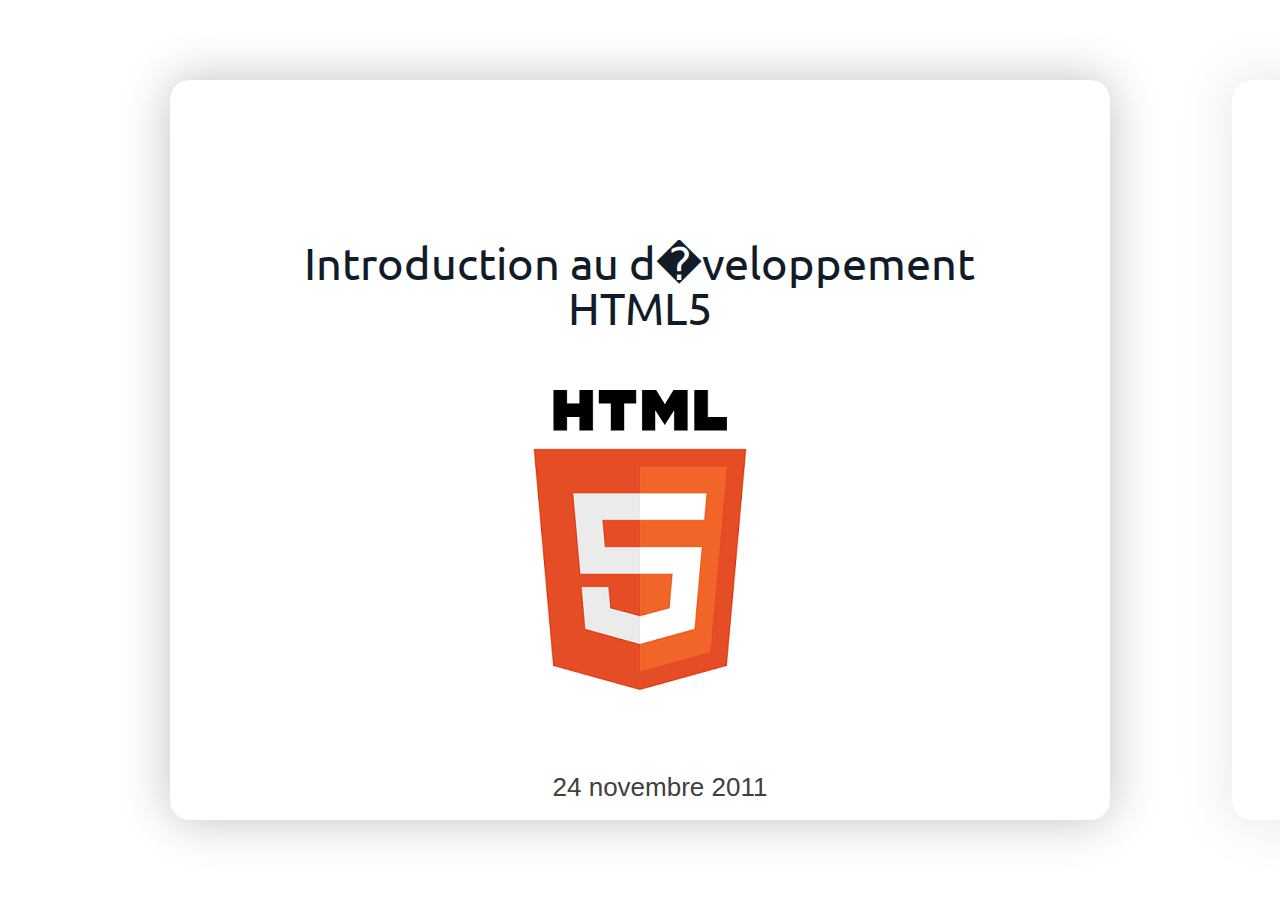
<file: Slides/HTML5/index.html>
<!doctype html>
<html>
<head>
<title>Introduction to jQuery Mobile - Mark Dalgleish</title>
<link rel="stylesheet" type="text/css" href="media/css/presentation.css" />
<link rel="stylesheet" type="text/css" href="media/css/prettify.css" />
<link  href="http://fonts.googleapis.com/css?family=Ubuntu:300,300italic,regular,italic,500,500italic,bold,bolditalic" rel="stylesheet" type="text/css">
<script src="media/js/jquery-1.7.1.min.js" type="text/javascript"></script>
<script src="media/js/fathom.min.js"></script>
<script src="media/js/prettify.js"></script>
<script>
$(document).ready(function(){
	$('pre').addClass('prettyprint').attr('tabIndex', 0);
	prettyPrint();
	
	var fathom = $('#presentation').fathom({
		onActivateSlide: function() {
			var $slide = $(this);
			$slide.find('pre:first').focus();
		}
	});
});
</script>
</head>
<body>

<div id="presentation">
	<div class="slide">
		<h1 id="prelogo">Introduction au d�veloppement HTML5</h1>
		<h1 id="logo2">HTML5</h1>
		<div class="footer">
			24 novembre 2011
		</div>
	</div>
	
	<div class="slide">
		<h1>Environements de d�veloppements ?</h1>
		<ul>
			<li>Question d�licate !
			<ul>
				<li>D�bat �ternel ( ex : Vim vs Emacs )</li>
				<li>Pr�f�rences ( IDE lourd, l�ger, � )</li>
				<li>Contexte ( le frontend attaque quelle technologie ?)</li>
			</ul>
			</li>
		</ul>
	</div>
	
	<div class="slide">
		<h1>Environements de d�veloppements</h1>
		<ul>
			<li>Visual Studio 2010</li>
			<li>Aptana (Eclipse)</li>
			<li>NetBeans</li>

			<li class="another">TextMate</li>
			<li>Komodo</li>

			<li class="another">Notepad++</li>
			<li>etc �</li>
		</ul>
	</div>
	
	<div class="slide">
		<h1 id="prelogo">Introduction �</h1>
		<h1 id="logo">jQuery Mobile</h1>
		
	</div>
	
	<div class="slide">
		<h1>Qu'est-ce que jQuery Mobile ?</h1>
		<ul>
			<li>Framework Mobile utilisant jQuery (bien �videmment...).</li>
			<li>Cross-browser, cross-platform.</li>
			<li>Cr�ation d'application web qui ressemble au maximum � du natif.</li>
			<li>Markup driven, peu de code requis.</li>			
		</ul>
	</div>
	
	<div class="slide">
		<h1>Platformes cibles</h1>
		<ul>
			<li>iOS, Android, Windows Mobile</li>
			<li>Blackberry, Symbian, webOS</li>
			<li>Firefox Mobile (Fennec), Opera Mobile / Mini</li>
			<li>Meego, bada, Maemo...</li>
			<li>Phonegap!</li>
		</ul>
	</div>
	
	<div class="slide">
		<h1>Elements de page basiques</h1>
		<ul>
			<li>Les �l�ments sont d�clar�s avec des DIVs qui ont des attributes 'data-role'.</li>
			<li>Au moins un �l�ment 'data-role="page"'.</li>
			<li>Dans la page, au moins un �l�ment 'data-role="content"'.</li>
			<li>Les classes CSS sont ajout�es automatiquement.</li>
			<li>Les formulaires et les listes sont automatiquement am�lior�s.</li>
		</ul>
	</div>	
	
	<div class="slide">
		<h1>Page basique</h1>
		<pre>
&lt;!doctype html&gt; 
&lt;html&gt; 
  &lt;head&gt; 
  &lt;title&gt;Page Title&lt;/title&gt; 
  &lt;link rel="stylesheet" href="jquery.mobile.css" /&gt;
  &lt;script src="jquery.js"&gt;&lt;/script&gt;
  &lt;script src="jquery.mobile.js"&gt;&lt;/script&gt;
&lt;/head&gt; 
&lt;body&gt; 

&lt;div data-role="page"&gt;

  &lt;div data-role="header"&gt;
    &lt;h1&gt;Page Title&lt;/h1&gt;
  &lt;/div&gt;

  &lt;div data-role="content"&gt;  
    &lt;p&gt;Page content goes here.&lt;/p&gt;    
  &lt;/div&gt;

  &lt;div data-role="footer"&gt;
    &lt;h4&gt;Page Footer&lt;/h4&gt;
  &lt;/div&gt;
&lt;/div&gt;

&lt;/body&gt;
&lt;/html&gt;
		</pre>
	</div>
	
	<div class="slide">
		<div class="phone">
			<iframe src="jqm/basicpage.html"></iframe>
		</div>
	</div>
	
	<div class="slide">
		<h1>Pages virtuelles</h1>
		<pre>
&lt;div data-role="page" id="page1"&gt;
  &lt;div data-role="header"&gt;
    &lt;h1&gt;Page 1&lt;/h1&gt;
  &lt;/div&gt;
  &lt;div data-role="content"&gt;
    &lt;a href="#page2" data-role="button"&gt;Go to Page 2&lt;/a&gt;
  &lt;/div&gt;
&lt;/div&gt;

&lt;div data-role="page" id="page2"&gt;
  &lt;div data-role="header"&gt;
    &lt;h1&gt;Page 2&lt;/h1&gt;
  &lt;/div&gt;
  &lt;div data-role="content"&gt;
    &lt;a href="#page1" data-role="button"&gt;Go to Page 1&lt;/a&gt;  
  &lt;/div&gt;
&lt;/div&gt;
		</pre>
	</div>
	
	<div class="slide">
		<div class="phone">
			<iframe src="jqm/virtualpages.html"></iframe>
		</div>
	</div>
	
	<div class="slide">
		<h1>Pages diff�rentes charg�es en AJAX</h1>
		<pre>
&lt;div data-role="page"&gt;
  &lt;div data-role="header"&gt;
    &lt;h1&gt;Page 1&lt;/h1&gt;
  &lt;/div&gt;
  &lt;div data-role="content"&gt;
    &lt;a href="page2.html" data-role="button"&gt;Go to Page 2&lt;/a&gt;
  &lt;/div&gt;
&lt;/div&gt;
		</pre>
	</div>
	
	<div class="slide">
		<div class="phone">
			<iframe src="jqm/page1.html"></iframe>
		</div>
	</div>

	<div class="slide">
		<h1>Chargement AJAX</h1>
		<ul>
			<li>Chaque page doit respecter le standard jQuery Mobile.</li>
			<li>Les pages sont inject�es dans le DOM si AJAX est support�, sinon un chargement classique se produit.</li>
			<li>Si le chargement de la page �chouse, l'utilisateur recoit un "joli" message d'erreur.</li>
			<li>Quand on fait un lien vers une page non-mobile sur le m�me domaine, il faut utiliser <strong>rel="external"</strong>.</li>
			<li>Les liens vers d'autres domaines sont automatiquement d�tect�s, g�n�rant un chargement classique.</li>
		</ul>
	</div>
	
	<div class="slide">
		<h1>Formulaire</h1>
		<ul>
			<li>Les balises classiques des formulaires sont automatiquement am�lior�s pour une utilisation mobile.</li>
			<li>Tous les contr�les se d�gradent en leur �quivalent natifs.</li>			
		</ul>
	</div>
	
	<div class="slide">
		<div class="phone">
			<iframe src="jqm/formelements.html"></iframe>
		</div>
	</div>
	
	<div class="slide">
		<h1>Formulaire</h1>
		<pre>
&lt;div data-role="fieldcontain"&gt; 
  &lt;label for="textbox"&gt;Textbox:&lt;/label&gt; 
  &lt;input type="text" name="textbox" id="textbox" value=""  /&gt; 
&lt;/div&gt;

&lt;div data-role="fieldcontain"&gt; 
  &lt;label for="textarea"&gt;Textarea:&lt;/label&gt; 
  &lt;textarea name="textarea" id="textarea" value=""&gt;&lt;/textarea&gt;
&lt;/div&gt;

&lt;div data-role="fieldcontain"&gt; 
  &lt;label for="search"&gt;Search:&lt;/label&gt; 
  &lt;input type="search" name="search" id="search" value=""  /&gt; 
&lt;/div&gt;

&lt;div data-role="fieldcontain"&gt; 
  &lt;label for="slider"&gt;Slider:&lt;/label&gt; 
  &lt;select name="slider" id="slider" data-role="slider"&gt; 
    &lt;option value="0"&gt;Off&lt;/option&gt;
    &lt;option value="1"&gt;On&lt;/option&gt;
  &lt;/select&gt;
&lt;/div&gt;

&lt;div data-role="fieldcontain"&gt; 
  &lt;label for="range"&gt;Range:&lt;/label&gt;
  &lt;input type="range" name="range" value="0" min="0" max="10" /&gt; 
&lt;/div&gt;

&lt;div data-role="fieldcontain"&gt; 
  &lt;fieldset data-role="controlgroup"&gt; 
    &lt;legend&gt;Checklist:&lt;/legend&gt;
    &lt;input type="checkbox" name="checkbox1" id="checkbox1" /&gt; 
    &lt;label for="checkbox1"&gt;HTML&lt;/label&gt; 

    &lt;input type="checkbox" name="checkbox2" id="checkbox2" /&gt; 
    &lt;label for="checkbox2"&gt;CSS&lt;/label&gt; 

    &lt;input type="checkbox" name="checkbox3" id="checkbox3" /&gt; 
    &lt;label for="checkbox3"&gt;JavaScript&lt;/label&gt;
  &lt;/fieldset&gt;
&lt;/div&gt;

&lt;div data-role="fieldcontain"&gt; 
  &lt;fieldset data-role="controlgroup" data-type="horizontal"&gt; 
    &lt;legend&gt;Horizontal Checklist:&lt;/legend&gt;
    &lt;input type="checkbox" name="checkbox4" id="checkbox4" /&gt; 
    &lt;label for="checkbox4"&gt;Tea&lt;/label&gt;

    &lt;input type="checkbox" name="checkbox5" id="checkbox5" /&gt; 
    &lt;label for="checkbox5"&gt;Coffee&lt;/label&gt;
  &lt;/fieldset&gt; 
&lt;/div&gt;

&lt;div data-role="fieldcontain"&gt; 
  &lt;fieldset data-role="controlgroup"&gt;
    &lt;legend&gt;Radio Buttons:&lt;/legend&gt;
      &lt;input type="radio" name="radio1" id="radio1a" value="a" /&gt; 
      &lt;label for="radio1a"&gt;HTML5&lt;/label&gt;

      &lt;input type="radio" name="radio1" id="radio1b" value="b" /&gt; 
      &lt;label for="radio1b"&gt;Flash&lt;/label&gt;

      &lt;input type="radio" name="radio1" id="radio1c" value="c" /&gt; 
      &lt;label for="radio1c"&gt;Silverlight&lt;/label&gt;
  &lt;/fieldset&gt;
&lt;/div&gt;

&lt;div data-role="fieldcontain"&gt; 
  &lt;fieldset data-role="controlgroup" data-type="horizontal"&gt;
    &lt;legend&gt;Horizontal Radio Buttons:&lt;/legend&gt;
      &lt;input type="radio" name="radio2" id="radio2a" value="a" /&gt; 
      &lt;label for="radio2a"&gt;Tea&lt;/label&gt;

      &lt;input type="radio" name="radio2" id="radio2b" value="b" /&gt; 
      &lt;label for="radio2b"&gt;Coffee&lt;/label&gt;
  &lt;/fieldset&gt;
&lt;/div&gt;

&lt;div data-role="fieldcontain"&gt;
  &lt;label for="select1" class="select"&gt;Standard Select:&lt;/label&gt;
  &lt;select name="select1" id="select1"&gt;
    &lt;option value="1"&gt;HTML5&lt;/option&gt;
    &lt;option value="2"&gt;Flash&lt;/option&gt;
    &lt;option value="3"&gt;Silverlight&lt;/option&gt;
  &lt;/select&gt;
&lt;/div&gt;

&lt;div data-role="fieldcontain"&gt;
  &lt;label for="select2" class="select"&gt;Custom Select:&lt;/label&gt;
  &lt;select name="select2" id="select2" data-native-menu="false"&gt;
    &lt;option value="1"&gt;HTML5&lt;/option&gt;
    &lt;option value="2"&gt;Flash&lt;/option&gt;
    &lt;option value="3"&gt;Silverlight&lt;/option&gt;
  &lt;/select&gt;
&lt;/div&gt;

&lt;button name="button" name="button"&gt;Button&lt;/button&gt;
&lt;button type="submit" name="submit"&gt;Submit&lt;/button&gt;
		</pre>
	</div>
	
	<div class="slide">
		<div class="phone">
			<iframe src="jqm/lists.html"></iframe>
		</div>
	</div>
	
	<div class="slide">
		<h1>Listes</h1>
		<pre>
&lt;h4&gt;Basic List View&lt;/h4&gt;

&lt;ul data-role="listview" data-inset="true"&gt;
  &lt;li&gt;HTML&lt;/li&gt;
  &lt;li&gt;JavaScript&lt;/li&gt;
  &lt;li&gt;CSS&lt;/li&gt;
&lt;/ul&gt;

&lt;h4&gt;Linked List View&lt;/h4&gt;

&lt;ul data-role="listview" data-inset="true"&gt;
  &lt;li&gt;&lt;a href="target.html"&gt;HTML&lt;/a&gt;&lt;/li&gt;
  &lt;li&gt;&lt;a href="target.html"&gt;JavaScript&lt;/a&gt;&lt;/li&gt;
  &lt;li&gt;&lt;a href="target.html"&gt;CSS&lt;/a&gt;&lt;/li&gt;
&lt;/ul&gt;

&lt;h4&gt;Ordered List View&lt;/h4&gt;

&lt;ol data-role="listview" data-inset="true"&gt;
  &lt;li&gt;&lt;a href="target.html"&gt;HTML&lt;/a&gt;&lt;/li&gt;
  &lt;li&gt;&lt;a href="target.html"&gt;JavaScript&lt;/a&gt;&lt;/li&gt;
  &lt;li&gt;&lt;a href="target.html"&gt;CSS&lt;/a&gt;&lt;/li&gt;
&lt;/ol&gt;

&lt;h4&gt;Nested List View&lt;/h4&gt;

&lt;ul data-role="listview" data-inset="true"&gt;
  &lt;li&gt;
    iOS
    &lt;ul data-role="listview" data-inset="true"&gt;
      &lt;li&gt;&lt;a href="target.html"&gt;v2.2.1&lt;/a&gt;&lt;/li&gt;
      &lt;li&gt;&lt;a href="target.html"&gt;v3.1.3, v3.2&lt;/a&gt;&lt;/li&gt;
      &lt;li&gt;&lt;a href="target.html"&gt;v4.0&lt;/a&gt;&lt;/li&gt;
    &lt;/ul&gt;
  &lt;/li&gt;
  &lt;li&gt;
    Android
    &lt;ul data-role="listview" data-inset="true"&gt;
      &lt;li&gt;&lt;a href="target.html"&gt;v1.5, v1.6&lt;/a&gt;&lt;/li&gt;
      &lt;li&gt;&lt;a href="target.html"&gt;v2.1&lt;/a&gt;&lt;/li&gt;
      &lt;li&gt;&lt;a href="target.html"&gt;v2.2&lt;/a&gt;&lt;/li&gt;
    &lt;/ul&gt;
  &lt;/li&gt;
  &lt;li&gt;
    Windows Mobile
    &lt;ul data-role="listview" data-inset="true"&gt;
      &lt;li&gt;&lt;a href="target.html"&gt;v6.1&lt;/a&gt;&lt;/li&gt;
      &lt;li&gt;&lt;a href="target.html"&gt;v6.5.1&lt;/a&gt;&lt;/li&gt;
      &lt;li&gt;&lt;a href="target.html"&gt;v7.0&lt;/a&gt;&lt;/li&gt;
    &lt;/ul&gt;
  &lt;/li&gt;
&lt;/ul&gt;

&lt;h4&gt;Searchable List View&lt;/h4&gt;

&lt;ul data-role="listview" data-inset="true" data-filter="true"&gt;
  &lt;li&gt;&lt;a href="target.html"&gt;HTML&lt;/a&gt;&lt;/li&gt;
  &lt;li&gt;&lt;a href="target.html"&gt;JavaScript&lt;/a&gt;&lt;/li&gt;
  &lt;li&gt;&lt;a href="target.html"&gt;CSS&lt;/a&gt;&lt;/li&gt;
&lt;/ul&gt;

&lt;h4&gt;Split Button List View&lt;/h4&gt;

&lt;ul data-role="listview" data-inset="true"&gt;
  &lt;li&gt;
    &lt;a href="target.html"&gt;HTML&lt;/a&gt;
    &lt;a href="options.html" data-icon="gear"&gt;Options&lt;/a&gt;
  &lt;/li&gt;
  &lt;li&gt;
    &lt;a href="target.html"&gt;JavaScript&lt;/a&gt;
    &lt;a href="options.html" data-icon="gear"&gt;Options&lt;/a&gt;
  &lt;/li&gt;
  &lt;li&gt;
    &lt;a href="target.html"&gt;CSS&lt;/a&gt;
    &lt;a href="options.html" data-icon="gear"&gt;Options&lt;/a&gt;
  &lt;/li&gt;
&lt;/ul&gt;

&lt;h4&gt;Thumbnail List View&lt;/h4&gt;

&lt;ul data-role="listview"&gt;
  &lt;li&gt;
    &lt;a href="target.html"&gt;
      &lt;img src="thumbnail1.jpg" /&gt;
      &lt;h3&gt;Miles Davis&lt;/h3&gt;
      &lt;p&gt;Kind of Blue&lt;p&gt;
    &lt;/a&gt;
  &lt;/li&gt;
  &lt;li&gt;
    &lt;a href="target.html"&gt;
      &lt;img src="thumbnail2.jpg" /&gt;
      &lt;h3&gt;Cannonball Adderley&lt;/h3&gt;
      &lt;p&gt;Somethin' Else&lt;/p&gt;
    &lt;/a&gt;
  &lt;/li&gt;
  &lt;li&gt;
    &lt;a href="target.html"&gt;
      &lt;img src="thumbnail3.jpg" /&gt;
      &lt;h3&gt;Charles Mingus&lt;/h3&gt;
      &lt;p&gt;The Black Saint and the Sinner Lady&lt;/p&gt;
    &lt;/a&gt;
  &lt;/li&gt;
&lt;/ul&gt;
		</pre>
	</div>
	
	<div class="slide">
		<h1>Euh, jQuery ? Mais ou est le javascript ?</h1>
		<ul>
			<li>Ne vous inqui�tez pas, je n'ai pas oubli� !</li>
		</ul>
	</div>
	
	<div class="slide">
		<h1>Nouveaux �venements !</h1>
		<ul>
			<li>User events: tap, taphold, swipe, swipeleft, swiperight, orientationchange, scrollstart, scrollstop.</li>
			<li>Page events: pagebeforeshow, pagebeforehide, pageshow, pagehide.</li>
			<li><strong>$(document).ready()?:</strong> pagebeforecreate, pagecreate.</li>
		</ul>
	</div>
	
	<div class="slide">
		<h1>Nouvelles fonctions!</h1>
		<ul>
			<li>$.mobile.changePage(options)</li>			
			<li>$.fn.jqmData(), $.fn.jqmRemoveData(), and $.fn.jqmHasData()</li>
			<li>$.mobile.showPageLoadingMsg()</li>
			<li>$.mobile.silentScroll(y)</li>
			<li>$.mobile.path.isSameDomain</li>
			<li>...</li>
		</ul>
	</div>
	
	<div class="slide">
		<h1>Et maintenant ?</h1>
		<ul>
			<li>Je n'ai pas tout couvert, donc...</li>
			<li>Aller lire la documentation de l'API sur <a href="http://jquerymobile.com" target="_blank">jquerymobile.com</a>.</li>
			<li>Tester :)</li>
		</ul>
	</div>
	
	<div class="slide">
		<div class="phone">
			<iframe src="http://jquerymobile.com/demos/1.0/"></iframe>
		</div>
	</div>
	
	<div class="slide">
		<h1>C'est quand qu'on joue ?</h1>
		<iframe style="width:645px; height:485px;left:30%;" src="http://www.megidish.net/alphageeks6/luigi/" ></iframe>
		
		
	</div>
	
	<div class="slide">
		<h1>HTML5</h1>
		<img src="./media/images/Image1.png" width="800" height="600"/>
	</div>
	
	<div class="slide">
		<h1>HTML5</h1>
		<img src="./media/images/Image2.png" width="800" height="600"/>
	</div>
	
	<div class="slide">
		<h1>Focus sur le jeu mobile</h1>
		<ul>
			<li>la balise audio est mal support�e</li>
			<li>canvas est lent</li>
			<li>HTML/CSS "est accel�r�"</li>
			<li>Il faut utiliser les �venements Touch et pas Click</li>
			<li>Le moteur JS est plus lent, attention aux gros calcul math�matique</li>
		</ul>
	</div>
	
	<div class="slide">
		<h1>Comment dessiner pour le jeu ?</h1>
		<ul>
			<li>SVG</li>
			<li>Balises HTML</li>
			<li>Canvas</li>
		</ul>
	</div>
	
	<div class="slide">
		<h1>SVG</h1>
		<ul>
			<li>Pour dessiner en vectoriel</li>
			<li>l'arbre des objets est conserv� en m�moire</li>
			<li>Acces au SVG via le DOM</li>
			<li>CSS applicable</li>
		</ul>
	</div>
	
	<div class="slide">
		<h1>Exemple SVG</h1>
		<pre style="height:300px">
&lt;svg width=&quot;400&quot; height=&quot;200&quot; xmlns=&quot;http://www.w3.org/2000/svg&quot;&gt;
    &lt;rect fill=&quot;red&quot; x=&quot;20&quot; y=&quot;20&quot; width=&quot;100&quot; height=&quot;75&quot; /&gt;
    &lt;rect fill=&quot;blue&quot; x=&quot;50&quot; y=&quot;50&quot; width=&quot;100&quot; height=&quot;75&quot; /&gt;
&lt;/svg&gt; 

		</pre>
		<svg width="400" height="200" xmlns="http://www.w3.org/2000/svg">
    <rect fill="red" x="20" y="20" width="100" height="75" />
    <rect fill="blue" x="50" y="50" width="100" height="75" />
</svg> 

	</div>
	
	<div class="slide">
		<h1>Balises HTML</h1>
		<ul>
			<li>Balises classiques</li>
			<li>Haut niveau, peut r�duire les cycles de d�veloppements</li>
			<li>Peut dans certains sc�narios, �tre plus performant que le canvas (mobile et iOs)</li>			
		</ul>
	</div>
	
	<div class="slide">
		<h1>Canvas</h1>
		<ul>
			<li>Dessin dans un bitmap</li>
			<li>API Javascript</li>
			<li>Primitives de dessin</li>
			<li>Rectangles, lignes, courbes, �</li>
			<li>Juste du dessin, la gestion des objets est � notre charge</li>
			<li>Contenu non visible dans le DOM</li>
		</ul>
	</div>
	
	<div class="slide">
		<h1>Exemple canvas</h1>
		<pre style="height:300px">
&lt;canvas id=&quot;myCanvas&quot; width=&quot;200&quot; height=&quot;200&quot;&gt;
  Votre navigateur ne supporte pas l��l�ment canvas, d�sol�.
&lt;/canvas&gt;

&lt;script type=&quot;text/javascript&quot;&gt;
  var example = document.getElementById(&quot;myCanvas&quot;); 
  var context = example.getContext(&quot;2d&quot;); 
  context.fillStyle = &quot;rgb(255,0,0)&quot;; 
  context.fillRect(30, 30, 50, 50); 
&lt;/script&gt;
		</pre>
<canvas id="myCanvas" width="200" height="200">
  Votre navigateur ne supporte pas l��l�ment canvas, d�sol�.
</canvas>

<script type="text/javascript">
  var example = document.getElementById("myCanvas"); 
  var context = example.getContext("2d"); 
  context.fillStyle = "rgb(255,0,0)"; 
  context.fillRect(30, 30, 50, 50); 
</script>
	</div>
	
	
	<div class="slide">
		<h1>Framework de jeux mobile ?</h1>
		<ul>
			<li>Akihabara : <a href="http://www.kesiev.com/akihabara/">http://www.kesiev.com/akihabara/</a>
				<ul>
					<li>bas� sur le canvas</li>
					<li>OpenSource (MIT)</li>
					<li>des exemples et support des plateformes mobiles</li>
				</ul>
			</li>
		</ul>
	</div>
	
		<div class="slide">
		<h1>Framework de jeux mobile ?</h1>
		<ul>
			<li>Impact : <a href="http://impactjs.com/">http://impactjs.com/</a>
				<ul>
					<li>bas� sur le canvas</li>
					<li>99$</li>
					<li>Editeur de niveaux</li>
					<li>Box2D inclus</li>
					<li>support des plateformes mobiles</li>					
				</ul>
			</li>
		</ul>
	</div>
	
	<div class="slide">
		<h1>Du code !</h1>
		<ul>
			<li>Un exemple simple : PONG</li>
		</ul>
	</div>
	
	<div class="slide">
		<h1>Humm c'est tout ?</h1>
		<ul>
			<li>requestAnimationFrame</li>
			<li>webGL</li>
			<li>etc ... </li>
			<li>Vous �tes juste limit� par votre imagination...</li>
			<li>... et les performances disponibles.</li>
		</ul>
	</div>
	
</div>
</body>
</html>
</file>
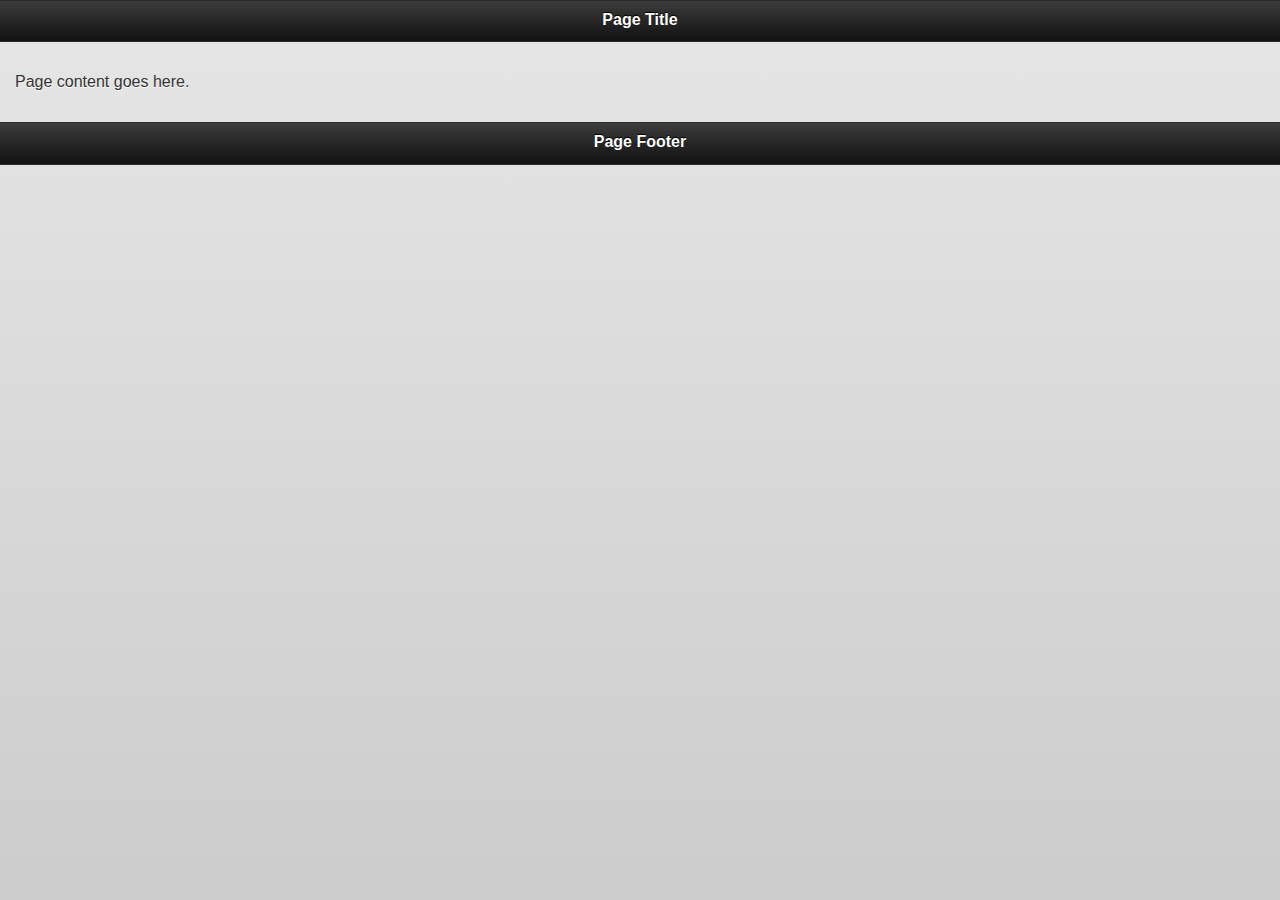
<file: Slides/HTML5/jqm/basicpage.html>
<!doctype html> 
<html> 
	<head> 
	<title>Page Title</title> 
	<link rel="stylesheet" href="media/jquery.mobile-1.0.css" />
	<script type="text/javascript" src="../media/js/jquery-1.7.1.min.js"></script>
	<script type="text/javascript" src="media/jquery.mobile-1.0.min.js"></script>
</head> 
<body> 

<div data-role="page" data-theme="b">

	<div data-role="header">
		<h1>Page Title</h1>
	</div>

	<div data-role="content">	
		<p>Page content goes here.</p>		
	</div>

	<div data-role="footer">
		<h4>Page Footer</h4>
	</div>
</div>

</body>
</html>
</file>
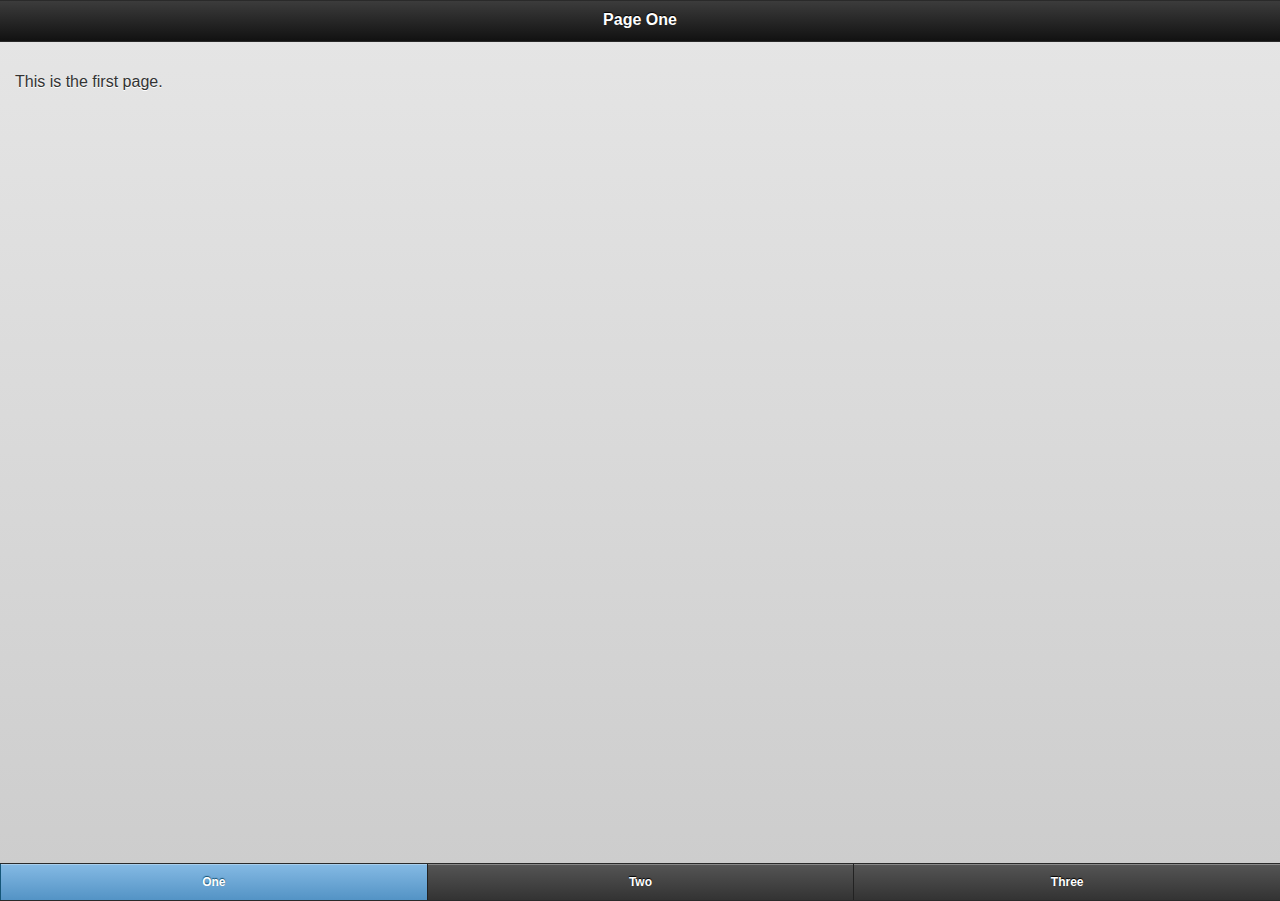
<file: Slides/HTML5/jqm/footer1.html>
<!doctype html> 
<html> 
	<head> 
	<title>Page Title</title> 
	<link rel="stylesheet" href="media/jquery.mobile-1.0.css" />
	<script type="text/javascript" src="../media/js/jquery-1.7.1.min.js"></script>
	<script type="text/javascript" src="media/jquery.mobile-1.0.min.js"></script>
</head> 
<body> 

<div data-role="page" data-theme="b">

	<div data-role="header">
		<h1>Page One</h1>
	</div>

	<div data-role="content">	
		<p>This is the first page.</p>		
	</div>

	<div data-role="footer" data-id="awesomefooter" data-position="fixed">
		<div data-role="navbar">
			<ul>
				<li><a href="footer1.html" class="ui-btn-active">One</a></li>
				<li><a href="footer2.html">Two</a></li>
				<li><a href="footer3.html">Three</a></li>
			</ul>
		</div>
	</div>
</div>

</body>
</html>
</file>
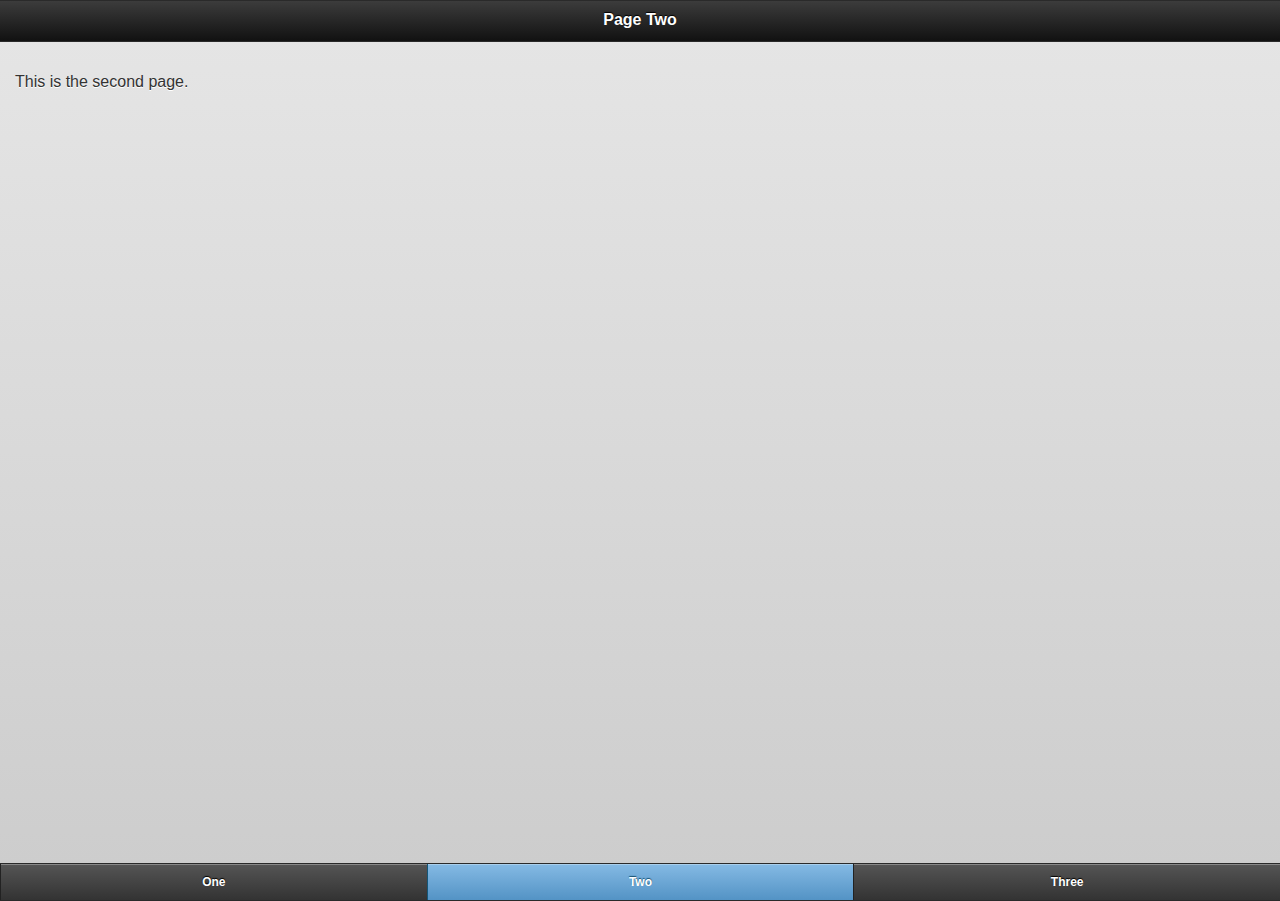
<file: Slides/HTML5/jqm/footer2.html>
<!doctype html> 
<html> 
	<head> 
	<title>Page Title</title> 
	<link rel="stylesheet" href="media/jquery.mobile-1.0.css" />
	<script type="text/javascript" src="../media/js/jquery-1.7.1.min.js"></script>
	<script type="text/javascript" src="media/jquery.mobile-1.0.min.js"></script>
</head> 
<body> 

<div data-role="page" data-theme="b">

	<div data-role="header">
		<h1>Page Two</h1>
	</div>

	<div data-role="content">	
		<p>This is the second page.</p>		
	</div>

	<div data-role="footer" data-id="awesomefooter" data-position="fixed">
		<div data-role="navbar">
			<ul>
				<li><a href="footer1.html">One</a></li>
				<li><a href="footer2.html" class="ui-btn-active">Two</a></li>
				<li><a href="footer3.html">Three</a></li>
			</ul>
		</div>
	</div>
</div>

</body>
</html>
</file>
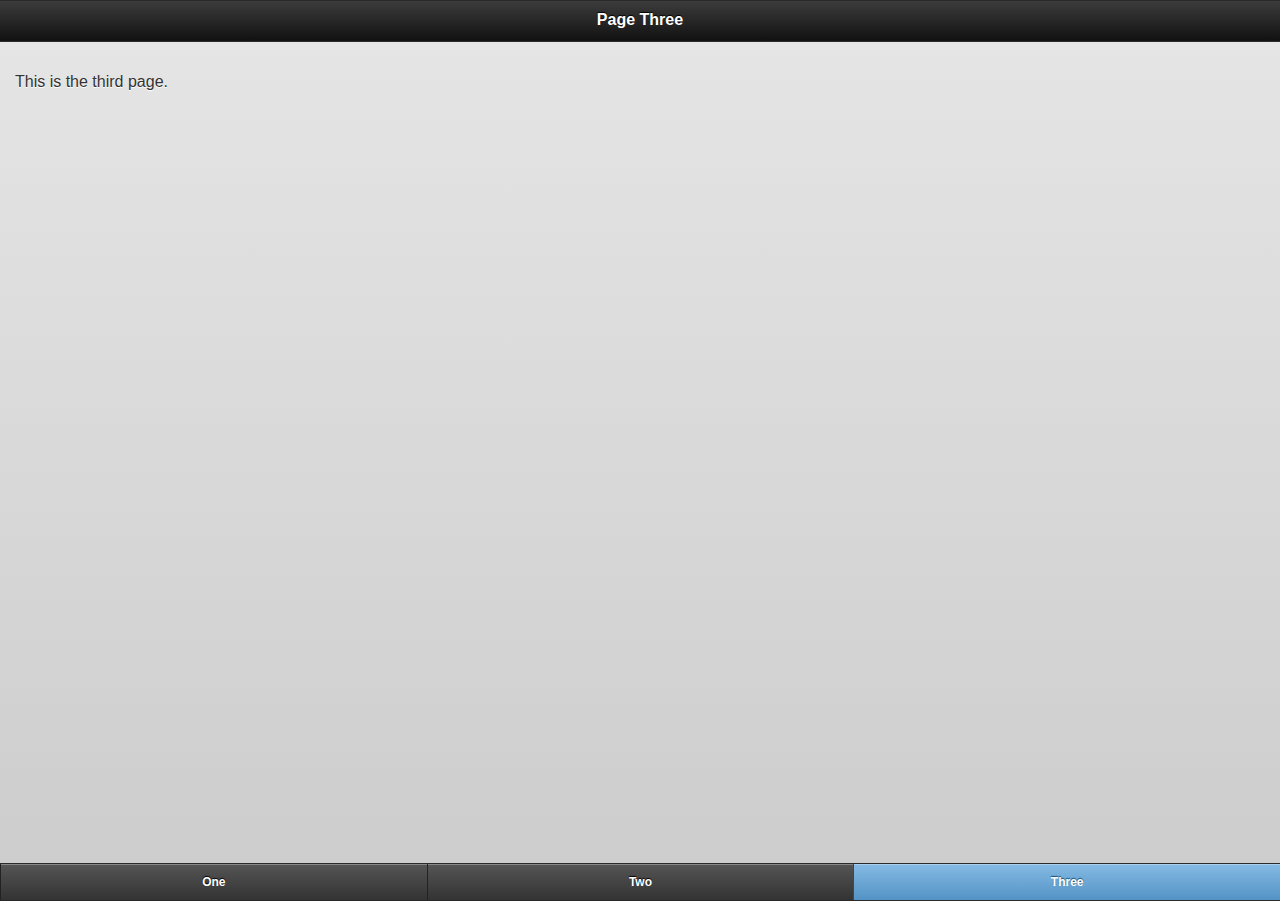
<file: Slides/HTML5/jqm/footer3.html>
<!doctype html> 
<html> 
	<head> 
	<title>Page Title</title> 
	<link rel="stylesheet" href="media/jquery.mobile-1.0.css" />
	<script type="text/javascript" src="../media/js/jquery-1.7.1.min.js"></script>
	<script type="text/javascript" src="media/jquery.mobile-1.0.min.js"></script>
</head> 
<body> 

<div data-role="page" data-theme="b">

	<div data-role="header">
		<h1>Page Three</h1>
	</div>

	<div data-role="content">	
		<p>This is the third page.</p>		
	</div>

	<div data-role="footer" data-id="awesomefooter" data-position="fixed">
		<div data-role="navbar">
			<ul>
				<li><a href="footer1.html">One</a></li>
				<li><a href="footer2.html">Two</a></li>
				<li><a href="footer3.html" class="ui-btn-active">Three</a></li>
			</ul>
		</div>
	</div>
</div>

</body>
</html>
</file>
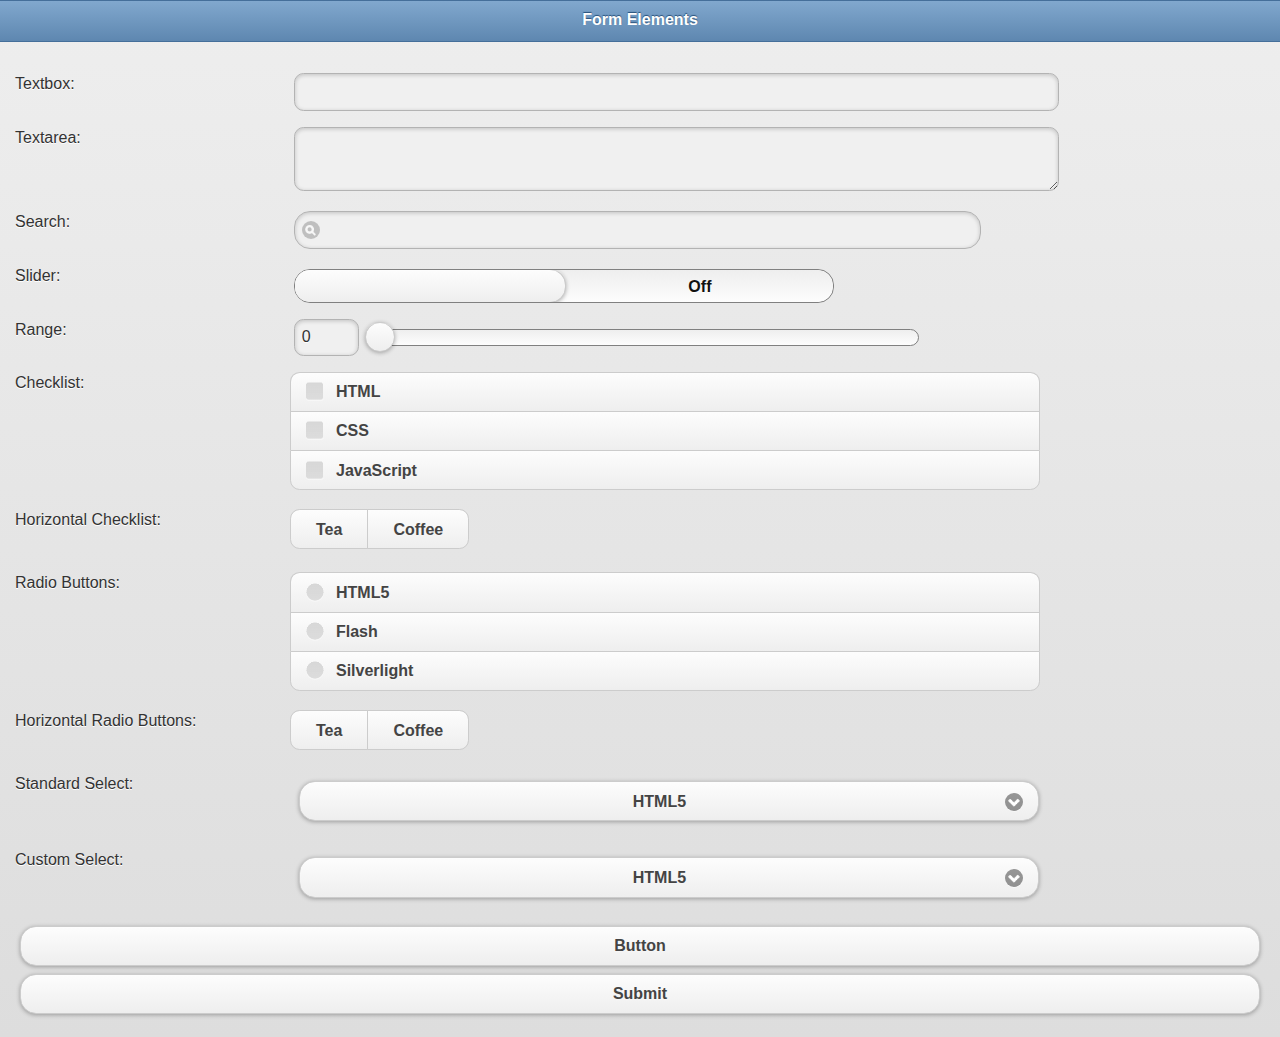
<file: Slides/HTML5/jqm/formelements.html>
<!doctype html> 
<html> 
	<head> 
	<title>Page Title</title> 
	<link rel="stylesheet" href="media/jquery.mobile-1.0.css" />
	<script type="text/javascript" src="../media/js/jquery-1.7.1.min.js"></script>
	<script type="text/javascript" src="media/jquery.mobile-1.0.min.js"></script>
</head> 
<body> 

<div data-role="page" data-theme="c">

	<div data-role="header" data-theme="b">
		<h1>Form Elements</h1>
	</div>

	<div data-role="content">
		<div data-role="fieldcontain"> 
	         <label for="textbox">Textbox:</label> 
	         <input type="text" name="textbox" id="textbox" value="" /> 
		</div>
		
		<div data-role="fieldcontain"> 
	         <label for="textarea">Textarea:</label> 
	         <textarea name="textarea" id="textarea" value=""></textarea>
		</div>
		
		<div data-role="fieldcontain"> 
	         <label for="search">Search:</label> 
	         <input type="search" name="search" id="search" value="" /> 
		</div>
		
		<div data-role="fieldcontain"> 
			<label for="slider">Slider:</label> 
			<select name="slider" id="slider" data-role="slider"> 
				<option value="0">Off</option>
				<option value="1">On</option>
			</select>
		</div>
		
		<div data-role="fieldcontain"> 
			<label for="range">Range:</label>
			<input type="range" name="range" id="range" value="0" min="0" max="10" /> 
		</div>
		
		<div data-role="fieldcontain"> 
			<fieldset data-role="controlgroup"> 
				<legend>Checklist:</legend>
				<input type="checkbox" name="checkbox1" id="checkbox1" /> 
				<label for="checkbox1">HTML</label> 
 
				<input type="checkbox" name="checkbox2" id="checkbox2" /> 
				<label for="checkbox2">CSS</label> 
 
				<input type="checkbox" name="checkbox3" id="checkbox3" /> 
				<label for="checkbox3">JavaScript</label>
		    </fieldset>
		</div>
		
		<div data-role="fieldcontain"> 
			<fieldset data-role="controlgroup" data-type="horizontal"> 
		    	<legend>Horizontal Checklist:</legend>
				<input type="checkbox" name="checkbox4" id="checkbox4" /> 
				<label for="checkbox4">Tea</label>
 
				<input type="checkbox" name="checkbox5" id="checkbox5" /> 
				<label for="checkbox5">Coffee</label>
		    </fieldset> 
		</div>
		
		<div data-role="fieldcontain"> 
			<fieldset data-role="controlgroup">
				<legend>Radio Buttons:</legend>
					<input type="radio" name="radio1" id="radio1a" value="a" /> 
					<label for="radio1a">HTML5</label>

					<input type="radio" name="radio1" id="radio1b" value="b" /> 
					<label for="radio1b">Flash</label>

					<input type="radio" name="radio1" id="radio1c" value="c" /> 
					<label for="radio1c">Silverlight</label>
			</fieldset>
		</div>
		
		<div data-role="fieldcontain"> 
			<fieldset data-role="controlgroup" data-type="horizontal">
				<legend>Horizontal Radio Buttons:</legend>
					<input type="radio" name="radio2" id="radio2a" value="a" /> 
					<label for="radio2a">Tea</label>

					<input type="radio" name="radio2" id="radio2b" value="b" /> 
					<label for="radio2b">Coffee</label>
			</fieldset>
		</div>
		
		<div data-role="fieldcontain">
			<label for="select1" class="select">Standard Select:</label>
			<select name="select1" id="select1">
				<option value="1">HTML5</option>
				<option value="2">Flash</option>
				<option value="3">Silverlight</option>
			</select>
		</div>
		
		<div data-role="fieldcontain">
			<label for="select2" class="select">Custom Select:</label>
			<select name="select2" id="select2" data-native-menu="false">
				<option value="1">HTML5</option>
				<option value="2">Flash</option>
				<option value="3">Silverlight</option>
			</select>
		</div>
		
		<button name="button" name="button">Button</button>
		<button type="submit" name="submit">Submit</button>
	</div>
</div>

</body>
</html>
</file>
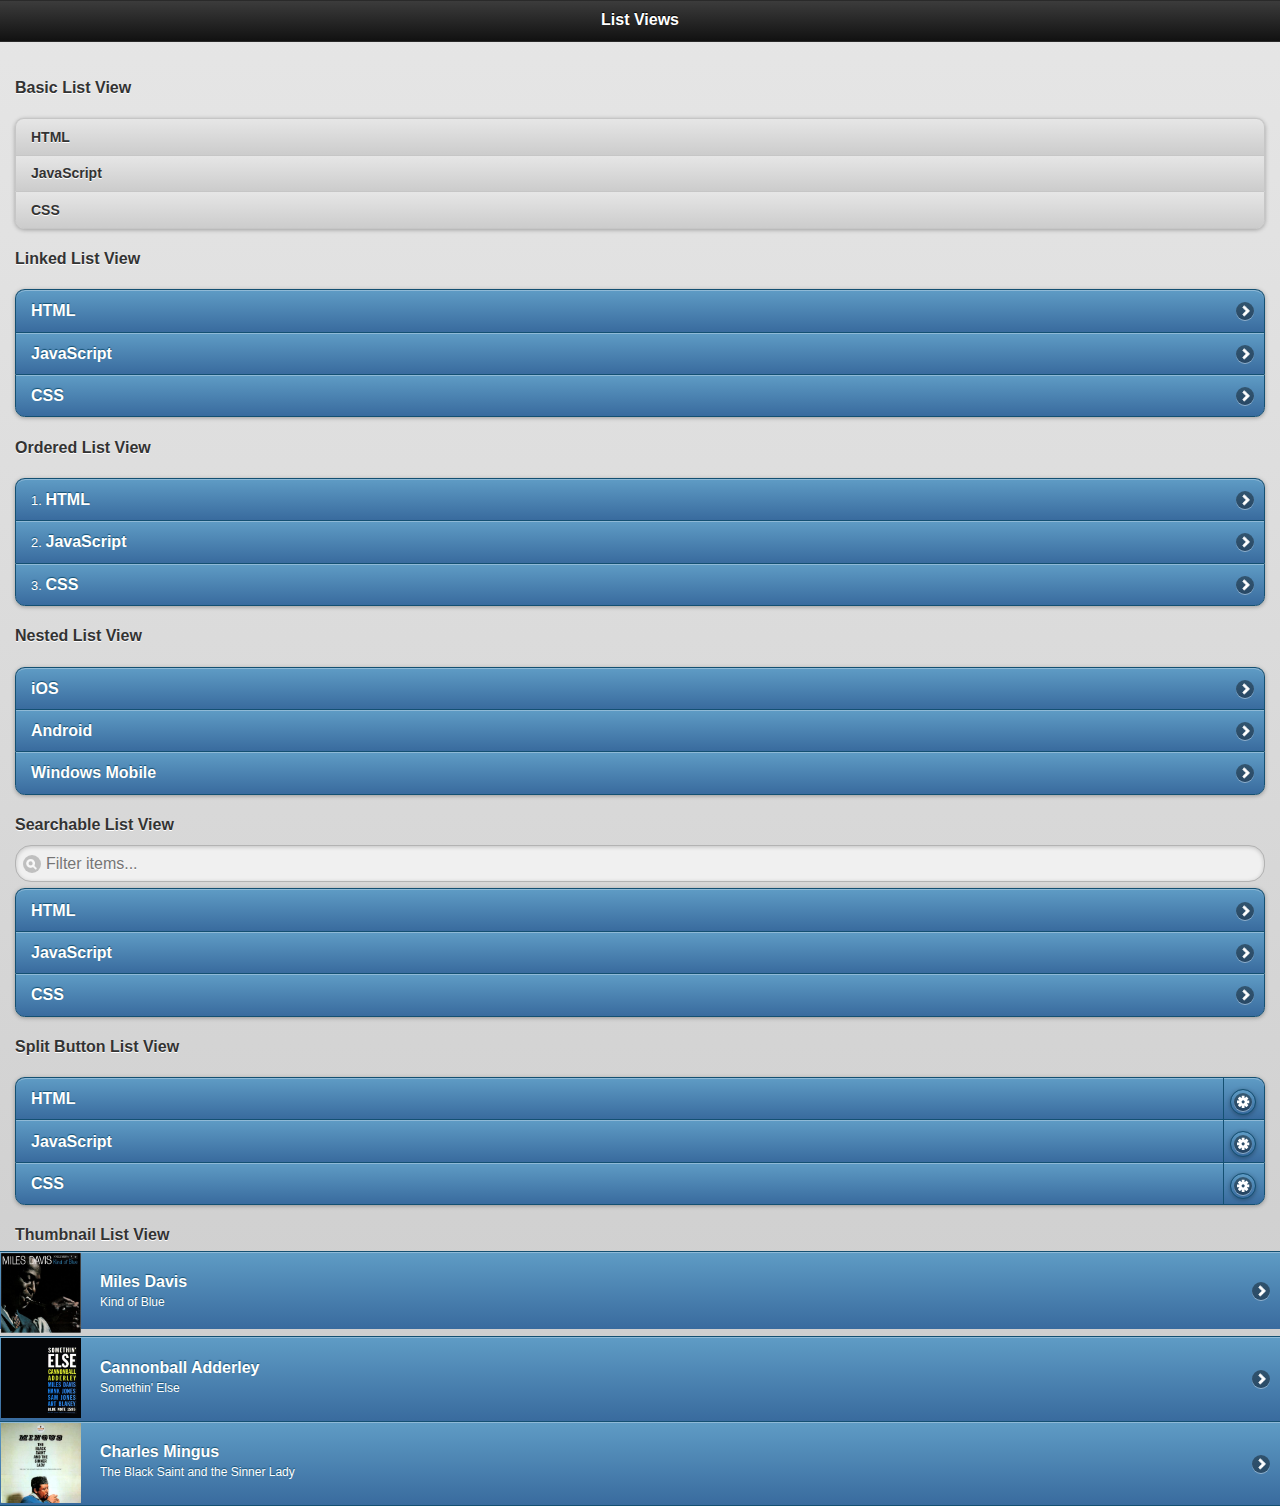
<file: Slides/HTML5/jqm/lists.html>
<!doctype html> 
<html> 
	<head> 
	<title>Page Title</title> 
	<link rel="stylesheet" href="media/jquery.mobile-1.0.css" />
	<script type="text/javascript" src="../media/js/jquery-1.7.1.min.js"></script>
	<script type="text/javascript" src="media/jquery.mobile-1.0.min.js"></script>
</head> 
<body> 

<div data-role="page" data-theme="b">

	<div data-role="header">
		<h1>List Views</h1>
	</div>

	<div data-role="content">
	
		<h4>Basic List View</h4>
		
		<ul data-role="listview" data-inset="true">
			<li>HTML</li>
			<li>JavaScript</li>
			<li>CSS</li>
		</ul>
	
		<h4>Linked List View</h4>
		
		<ul data-role="listview" data-inset="true">
			<li><a href="lists.html">HTML</a></li>
			<li><a href="lists.html">JavaScript</a></li>
			<li><a href="lists.html">CSS</a></li>
		</ul>
	
		<h4>Ordered List View</h4>
		
		<ol data-role="listview" data-inset="true">
			<li><a href="lists.html">HTML</a></li>
			<li><a href="lists.html">JavaScript</a></li>
			<li><a href="lists.html">CSS</a></li>
		</ol>
	
		<h4>Nested List View</h4>
		
		<ul data-role="listview" data-inset="true">
			<li>
				iOS
				<ul data-role="listview" data-inset="true">
					<li><a href="lists.html">v2.2.1</a></li>
					<li><a href="lists.html">v3.1.3, v3.2</a></li>
					<li><a href="lists.html">v4.0</a></li>
				</ul>
			</li>
			<li>
				Android
				<ul data-role="listview" data-inset="true">
					<li><a href="lists.html">v1.5, v1.6</a></li>
					<li><a href="lists.html">v2.1</a></li>
					<li><a href="lists.html">v2.2</a></li>
				</ul>
			</li>
			<li>
				Windows Mobile
				<ul data-role="listview" data-inset="true">
					<li><a href="lists.html">v6.1</a></li>
					<li><a href="lists.html">v6.5.1</a></li>
					<li><a href="lists.html">v7.0</a></li>
				</ul>
			</li>
		</ul>
		
		<h4>Searchable List View</h4>
		<ul data-role="listview" data-inset="true" data-filter="true">
			<li><a href="lists.html">HTML</a></li>
			<li><a href="lists.html">JavaScript</a></li>
			<li><a href="lists.html">CSS</a></li>
		</ul>
		
		<h4>Split Button List View</h4>
		<ul data-role="listview" data-inset="true">
			<li><a href="lists.html">HTML</a><a href="lists.html" data-icon="gear">Options</a></li>
			<li><a href="lists.html">JavaScript</a><a href="lists.html" data-icon="gear">Options</a></li>
			<li><a href="lists.html">CSS</a><a href="lists.html" data-icon="gear">Options</a></li>
		</ul>
		
		<h4>Thumbnail List View</h4>
		<ul data-role="listview">
			<li><a href="lists.html"><img src="media/images/miles-davis_kind-of-blue.jpg" /> <h3>Miles Davis</h3> <p>Kind of Blue<p> </a></li>
			<li><a href="lists.html"><img src="media/images/cannonball-adderley_somethin-else.jpg" /> <h3>Cannonball Adderley</h3> <p>Somethin' Else</p> </a></li>
			<li><a href="lists.html"><img src="media/images/charles-mingus_the-black-saint-and-the-sinner-lady.jpg" /> <h3>Charles Mingus</h3> <p>The Black Saint and the Sinner Lady</p> </a></li>
		</ul>
	
	</div>
</div>

</body>
</html>
</file>
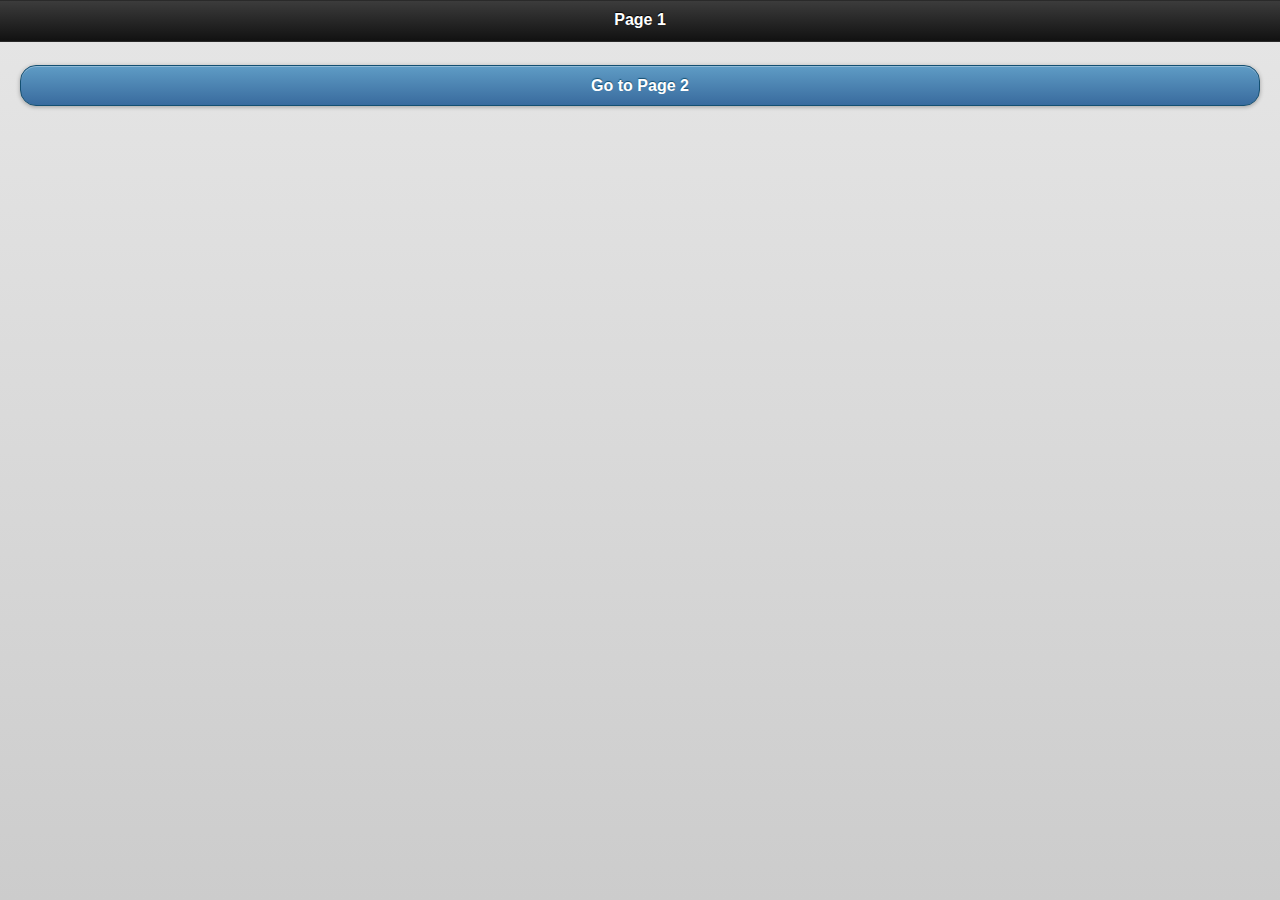
<file: Slides/HTML5/jqm/page1.html>
<!doctype html> 
<html> 
	<head> 
	<title>Page Title</title> 
	<link rel="stylesheet" href="media/jquery.mobile-1.0.css" />
	<script type="text/javascript" src="../media/js/jquery-1.7.1.min.js"></script>
	<script type="text/javascript" src="media/jquery.mobile-1.0.min.js"></script>
</head> 
<body> 

<div data-role="page" data-theme="b">
	<div data-role="header">
		<h1>Page 1</h1>
	</div>
	<div data-role="content">
		<a href="page2.html" data-role="button">Go to Page 2</a>
	</div>
</div>

</body>
</html>
</file>
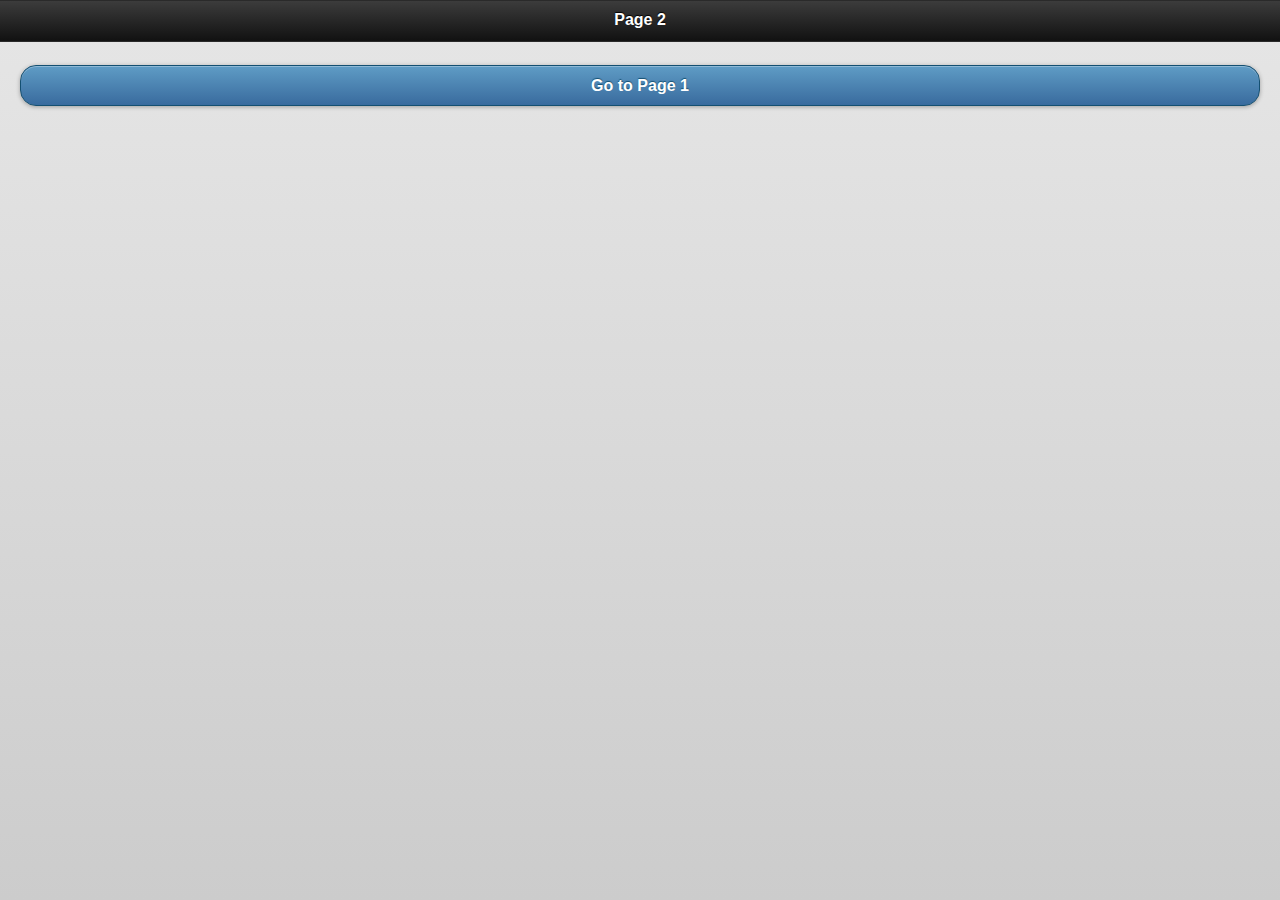
<file: Slides/HTML5/jqm/page2.html>
<!doctype html> 
<html> 
	<head> 
	<title>Page Title</title> 
	<link rel="stylesheet" href="media/jquery.mobile-1.0.css" />
	<script type="text/javascript" src="../media/js/jquery-1.7.1.min.js"></script>
	<script type="text/javascript" src="media/jquery.mobile-1.0.min.js"></script>
</head> 
<body> 

<div data-role="page" data-theme="b">
	<div data-role="header">
		<h1>Page 2</h1>
	</div>
	<div data-role="content">
		<a href="page1.html" data-role="button">Go to Page 1</a>	
	</div>
</div>

</body>
</html>
</file>
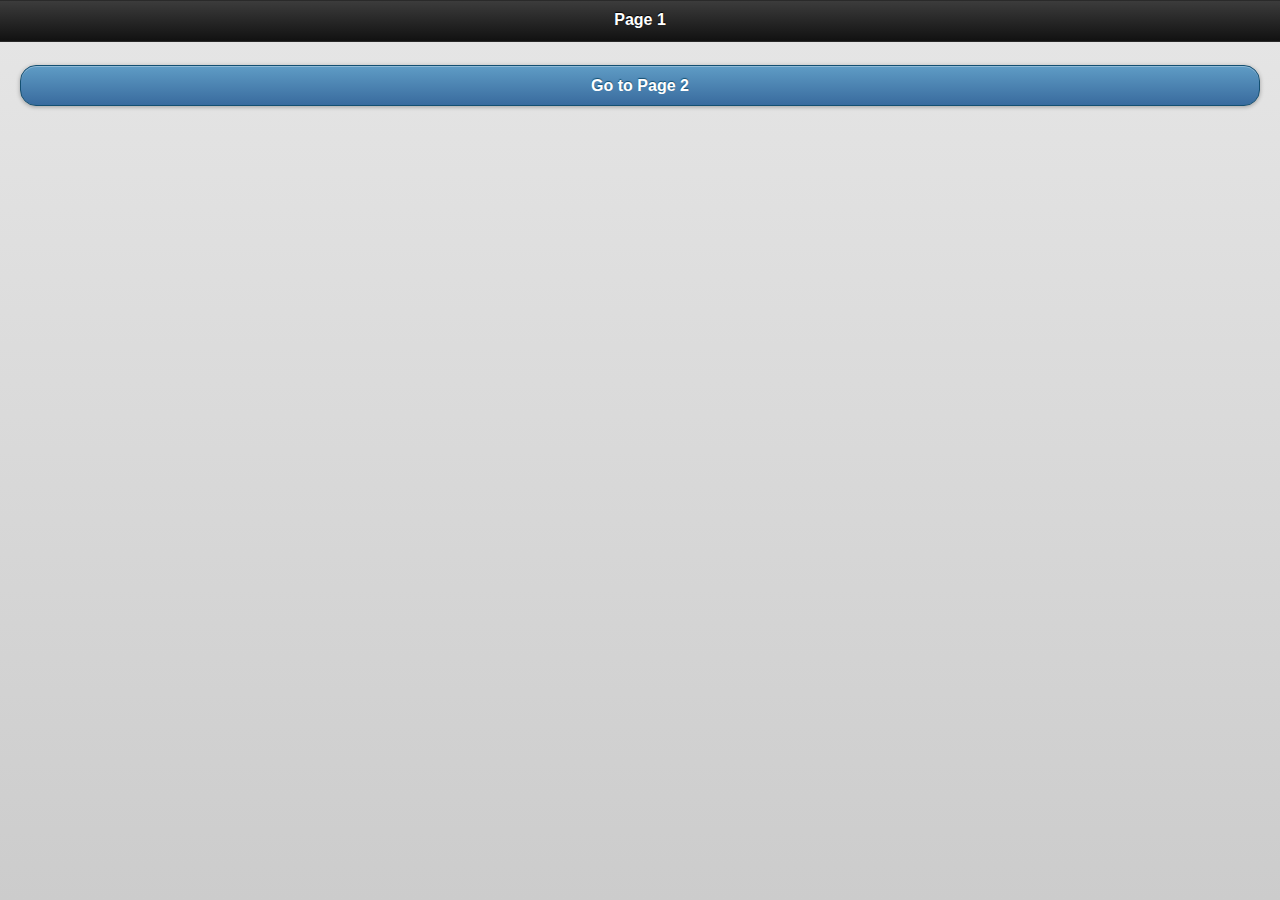
<file: Slides/HTML5/jqm/virtualpages.html>
<!doctype html> 
<html> 
	<head> 
	<title>Page Title</title> 
	<link rel="stylesheet" href="media/jquery.mobile-1.0.css" />
	<script type="text/javascript" src="../media/js/jquery-1.7.1.min.js"></script>
	<script type="text/javascript" src="media/jquery.mobile-1.0.min.js"></script>
</head> 
<body> 

<div data-role="page" data-theme="b" id="page1">
	<div data-role="header">
		<h1>Page 1</h1>
	</div>
	<div data-role="content">
		<a href="#page2" data-role="button">Go to Page 2</a>
	</div>
</div>

<div data-role="page" data-theme="b" id="page2">
	<div data-role="header">
		<h1>Page 2</h1>
	</div>
	<div data-role="content">
		<a href="#page1" data-role="button">Go to Page 1</a>	
	</div>
</div>

</body>
</html>
</file>
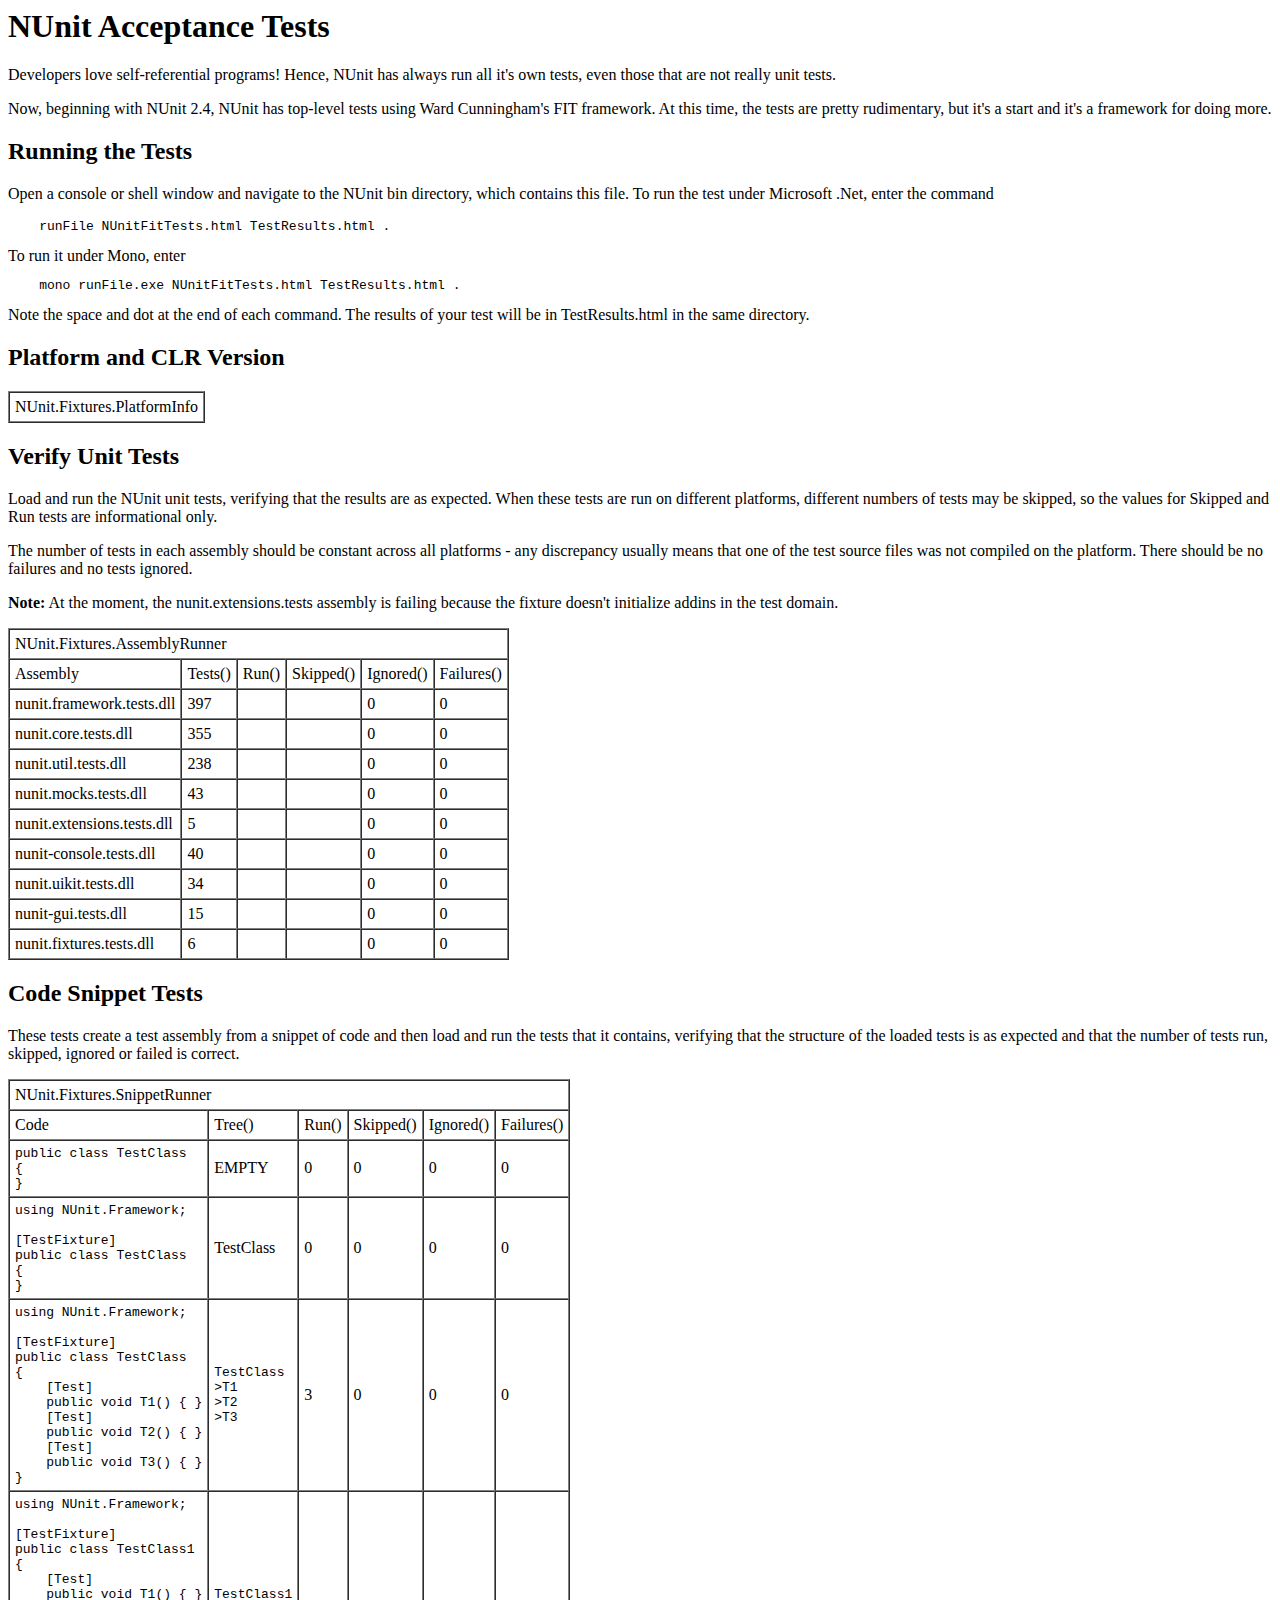
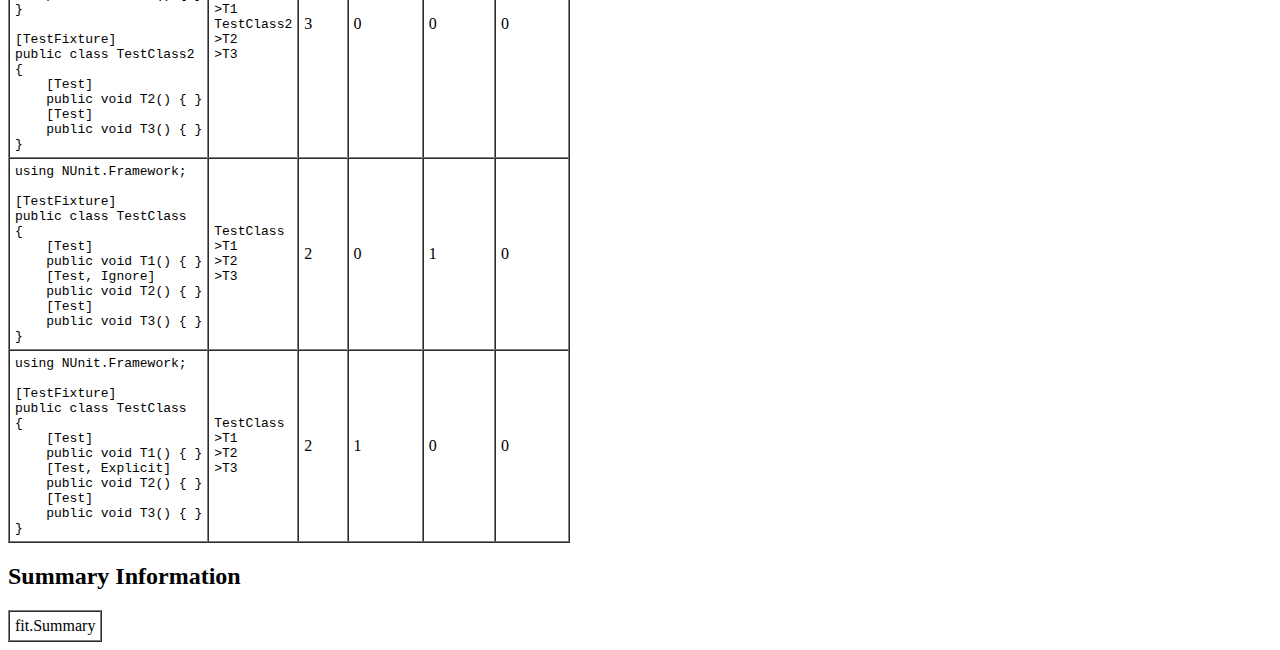
<file: Src/packages/NUnit.2.5.10.11092/NUnitFitTests.html>
<!DOCTYPE HTML PUBLIC "-//W3C//DTD HTML 4.0 Transitional//EN">
<html>
	<body>
		<h1>NUnit Acceptance Tests</h1>
		<p>
		Developers love self-referential programs! Hence, NUnit has always run all it's 
		own tests, even those that are not really unit tests.
		<p>Now, beginning with NUnit 2.4, NUnit has top-level tests using Ward Cunningham's 
			FIT framework. At this time, the tests are pretty rudimentary, but it's a start 
			and it's a framework for doing more.
			<h2>Running the Tests</h2>
		<p>Open a console or shell window and navigate to the NUnit bin directory, which 
			contains this file. To run the test under Microsoft .Net, enter the command
			<pre>    runFile NUnitFitTests.html TestResults.html .</pre>
			To run it under Mono, enter
			<pre>    mono runFile.exe NUnitFitTests.html TestResults.html .</pre>
			Note the space and dot at the end of each command. The results of your test 
			will be in TestResults.html in the same directory.
			<h2>Platform and CLR Version</h2>
			<table BORDER cellSpacing="0" cellPadding="5">
				<tr>
					<td colspan="2">NUnit.Fixtures.PlatformInfo</td>
				</tr>
			</table>
			<h2>Verify Unit Tests</h2>
		<p>
		Load and run the NUnit unit tests, verifying that the results are as expected. 
		When these tests are run on different platforms, different numbers of tests may 
		be skipped, so the values for Skipped and Run tests are informational only.
		<p>
		The number of tests in each assembly should be constant across all platforms - 
		any discrepancy usually means that one of the test source files was not 
		compiled on the platform. There should be no failures and no tests ignored.
		<p><b>Note:</b>
		At the moment, the nunit.extensions.tests assembly is failing because the 
		fixture doesn't initialize addins in the test domain.
		<p>
			<table BORDER cellSpacing="0" cellPadding="5">
				<tr>
					<td colspan="6">NUnit.Fixtures.AssemblyRunner</td>
				</tr>
				<tr>
					<td>Assembly</td>
					<td>Tests()</td>
					<td>Run()</td>
					<td>Skipped()</td>
					<td>Ignored()</td>
					<td>Failures()</td>
				</tr>
				<tr>
					<td>nunit.framework.tests.dll</td>
					<td>397</td>
					<td>&nbsp;</td>
					<td>&nbsp;</td>
					<td>0</td>
					<td>0</td>
				</tr>
				<tr>
					<td>nunit.core.tests.dll</td>
					<td>355</td>
					<td>&nbsp;</td>
					<td>&nbsp;</td>
					<td>0</td>
					<td>0</td>
				</tr>
				<tr>
					<td>nunit.util.tests.dll</td>
					<td>238</td>
					<td>&nbsp;</td>
					<td>&nbsp;</td>
					<td>0</td>
					<td>0</td>
				</tr>
				<tr>
					<td>nunit.mocks.tests.dll</td>
					<td>43</td>
					<td>&nbsp;</td>
					<td>&nbsp;</td>
					<td>0</td>
					<td>0</td>
				</tr>
				<tr>
					<td>nunit.extensions.tests.dll</td>
					<td>5</td>
					<td>&nbsp;</td>
					<td>&nbsp;</td>
					<td>0</td>
					<td>0</td>
				</tr>
				<tr>
					<td>nunit-console.tests.dll</td>
					<td>40</td>
					<td>&nbsp;</td>
					<td>&nbsp;</td>
					<td>0</td>
					<td>0</td>
				</tr>
				<tr>
					<td>nunit.uikit.tests.dll</td>
					<td>34</td>
					<td>&nbsp;</td>
					<td>&nbsp;</td>
					<td>0</td>
					<td>0</td>
				</tr>
				<tr>
					<td>nunit-gui.tests.dll</td>
					<td>15</td>
					<td>&nbsp;</td>
					<td>&nbsp;</td>
					<td>0</td>
					<td>0</td>
				</tr>
				<tr>
					<td>nunit.fixtures.tests.dll</td>
					<td>6</td>
					<td>&nbsp;</td>
					<td>&nbsp;</td>
					<td>0</td>
					<td>0</td>
				</tr>
			</table>
			<h2>Code Snippet Tests</h2>
		<p>
		These tests create a test assembly from a snippet of code and then load and run 
		the tests that it contains, verifying that the structure of the loaded tests is 
		as expected and that the number of tests run, skipped, ignored or failed is 
		correct.
		<p>
			<table BORDER cellSpacing="0" cellPadding="5">
				<tr>
					<td colspan="6">NUnit.Fixtures.SnippetRunner</td>
				</tr>
				<tr>
					<td>Code</td>
					<td>Tree()</td>
					<td>Run()</td>
					<td>Skipped()</td>
					<td>Ignored()</td>
					<td>Failures()</td>
				</tr>
				<tr>
					<td><pre>public class TestClass
{
}</pre>
					</td>
					<td>EMPTY</td>
					<td>0</td>
					<td>0</td>
					<td>0</td>
					<td>0</td>
				</tr>
				<tr>
					<td><pre>using NUnit.Framework;

[TestFixture]
public class TestClass
{
}</pre>
					</td>
					<td>TestClass</td>
					<td>0</td>
					<td>0</td>
					<td>0</td>
					<td>0</td>
				</tr>
				<tr>
					<td><pre>using NUnit.Framework;

[TestFixture]
public class TestClass
{
    [Test]
    public void T1() { }
    [Test]
    public void T2() { }
    [Test]
    public void T3() { }
}</pre>
					</td>
					<td><pre>TestClass
&gt;T1
&gt;T2
&gt;T3</pre>
					</td>
					<td>3</td>
					<td>0</td>
					<td>0</td>
					<td>0</td>
				</tr>
				<tr>
					<td><pre>using NUnit.Framework;

[TestFixture]
public class TestClass1
{
    [Test]
    public void T1() { }
}

[TestFixture]
public class TestClass2
{
    [Test]
    public void T2() { }
    [Test]
    public void T3() { }
}</pre>
					</td>
					<td><pre>TestClass1
&gt;T1
TestClass2
&gt;T2
&gt;T3</pre>
					</td>
					<td>3</td>
					<td>0</td>
					<td>0</td>
					<td>0</td>
				</tr>
				<tr>
					<td><pre>using NUnit.Framework;

[TestFixture]
public class TestClass
{
    [Test]
    public void T1() { }
    [Test, Ignore]
    public void T2() { }
    [Test]
    public void T3() { }
}</pre>
					</td>
					<td><pre>TestClass
&gt;T1
&gt;T2
&gt;T3</pre>
					</td>
					<td>2</td>
					<td>0</td>
					<td>1</td>
					<td>0</td>
				</tr>
				<tr>
					<td><pre>using NUnit.Framework;

[TestFixture]
public class TestClass
{
    [Test]
    public void T1() { }
    [Test, Explicit]
    public void T2() { }
    [Test]
    public void T3() { }
}</pre>
					</td>
					<td><pre>TestClass
&gt;T1
&gt;T2
&gt;T3</pre>
					</td>
					<td>2</td>
					<td>1</td>
					<td>0</td>
					<td>0</td>
				</tr>
			</table>
			<h2>Summary Information</h2>
			<table BORDER cellSpacing="0" cellPadding="5">
				<tr>
					<td colspan="2">fit.Summary</td>
				</tr>
			</table>
	</body>
</html>
</file>
<file: Slides/HTML5/media/css/prettify.css>
.str{color:#080}.kwd{color:#008}.com{color:#800}.typ{color:#606}.lit{color:#066}.pun{color:#660}.pln{color:#000}.tag{color:#008}.atn{color:#606}.atv{color:#080}.dec{color:#606}pre.prettyprint{padding:2px;border:1px solid #888}ol.linenums{margin-top:0;margin-bottom:0}li.L0,li.L1,li.L2,li.L3,li.L5,li.L6,li.L7,li.L8{list-style:none}li.L1,li.L3,li.L5,li.L7,li.L9{background:#eee}@media print{.str{color:#060}.kwd{color:#006;font-weight:bold}.com{color:#600;font-style:italic}.typ{color:#404;font-weight:bold}.lit{color:#044}.pun{color:#440}.pln{color:#000}.tag{color:#006;font-weight:bold}.atn{color:#404}.atv{color:#060}}
</file>
<file: Slides/HTML5/media/css/presentation.css>
/* http://meyerweb.com/eric/tools/css/reset/ 
   v2.0 | 20110126
   License: none (public domain)
*/

html, body, div, span, applet, object, iframe,
h1, h2, h3, h4, h5, h6, p, blockquote, pre,
a, abbr, acronym, address, big, cite, code,
del, dfn, em, img, ins, kbd, q, s, samp,
small, strike, strong, sub, sup, tt, var,
b, u, i, center,
dl, dt, dd, ol, ul, li,
fieldset, form, label, legend,
table, caption, tbody, tfoot, thead, tr, th, td,
article, aside, canvas, details, embed, 
figure, figcaption, footer, header, hgroup, 
menu, nav, output, ruby, section, summary,
time, mark, audio, video {
	margin: 0;
	padding: 0;
	border: 0;
	font-size: 100%;
	font: inherit;
	vertical-align: baseline;
}
/* HTML5 display-role reset for older browsers */
article, aside, details, figcaption, figure, 
footer, header, hgroup, menu, nav, section {
	display: block;
}
body {
	line-height: 1;
}
ol, ul {
	list-style: none;
}
blockquote, q {
	quotes: none;
}
blockquote:before, blockquote:after,
q:before, q:after {
	content: '';
	content: none;
}
table {
	border-collapse: collapse;
	border-spacing: 0;
}

input:focus {
	outline: 0;
}

div.slide {
	-webkit-box-shadow: 0 0 50px #c0c0c0;
	-moz-box-shadow: 0 0 50px #c0c0c0;
	box-shadow: 0 0 50px #c0c0c0;
	-moz-border-radius: 20px;
	-webkit-border-radius: 20px;
	border-radius: 20px;
	-moz-background-clip: padding;
	-webkit-background-clip: padding-box;
	background-clip: padding-box; 
	height: 700px;
	padding: 20px;
	position: relative;
	width: 900px;
}
	div.inactiveslide {
		opacity: 0.4;
	}
	div.activeslide {
		opacity: 1;
	}

div.footer {
	bottom: 20px;
	color: #404040;
	font-family: arial;
	font-size: 26px;
	position: absolute;
	text-align: center;
	width: 100%;
}

pre {
	font-family: monospace;
	font-size: 16pt;
	height: 600px;
	letter-spacing: -1px;
	line-height: 20pt;
	overflow: auto;
}
	pre:focus {
		outline: 0;
	}
div.phone {
	-webkit-box-shadow: 0 0 30px #c0c0c0;
	-moz-box-shadow: 0 0 30px #c0c0c0;
	box-shadow: 0 0 30px #c0c0c0;
	-moz-border-radius: 40px;
	-webkit-border-radius: 40px;
	border-radius: 40px;
	-moz-background-clip: padding;
	-webkit-background-clip: padding-box;
	background-clip: padding-box;
	background-color: black;
	height: 650px;
	left: 50%;
	margin-left: -190px;
	margin-top: -325px;
	position: absolute;
	top: 50%;
	width: 380px;
}
iframe {
	-webkit-box-shadow: 0 0 20px #606060;
	-moz-box-shadow: 0 0 20px #606060;
	box-shadow: 0 0 20px #606060;
	height: 480px;
	left: 50%;
	margin-left: -160px;
	margin-top: -248px;
	position: absolute;
	top: 50%;
	width: 320px;
}
strong {
	text-shadow: 1px 0 0 #606060;
}
h1 {
	color: #121B28;
	font-family: 'Ubuntu', helvetica, trebuchet ms, serif;
	font-size: 34pt;
	margin-bottom: 14px;
	margin-top: 10px;
	text-align: center;
}
h1#prelogo {
	left: 50%;
	margin-left: -368px;
	overflow: hidden;
	position: absolute;
	top: 150px;
	width: 735px;
}
h1#logo {
	background-image: url(../images/jquery-mobile-logo.png);
	height: 202px;
	line-height: 1000px;
	left: 50%;
	margin-left: -368px;
	overflow: hidden;
	position: absolute;
	top: 220px;
	width: 735px;
}

h1#logo2 {
	background-image: url(../images/512px-HTML5-logo.svg.png);
	height: 300px;
	line-height: 3000px;	
	left:320px;
	overflow: hidden;
	position: absolute;
	top: 300px;
	width: 300px;
	
}

ul {
	padding: 60px;
}
ul li {
	color: #121B28;
	font-family: helvetica, calibri, arial, sans-serif;
	font-size: 22pt;
	font-weight: normal;
	line-height: 30pt;
	list-style-type: disc;
	margin-bottom: 24px;
	text-align: left;
}

a {
	color: #75B143;
}

li.another
{
	padding-top:30px;
}
</file>
